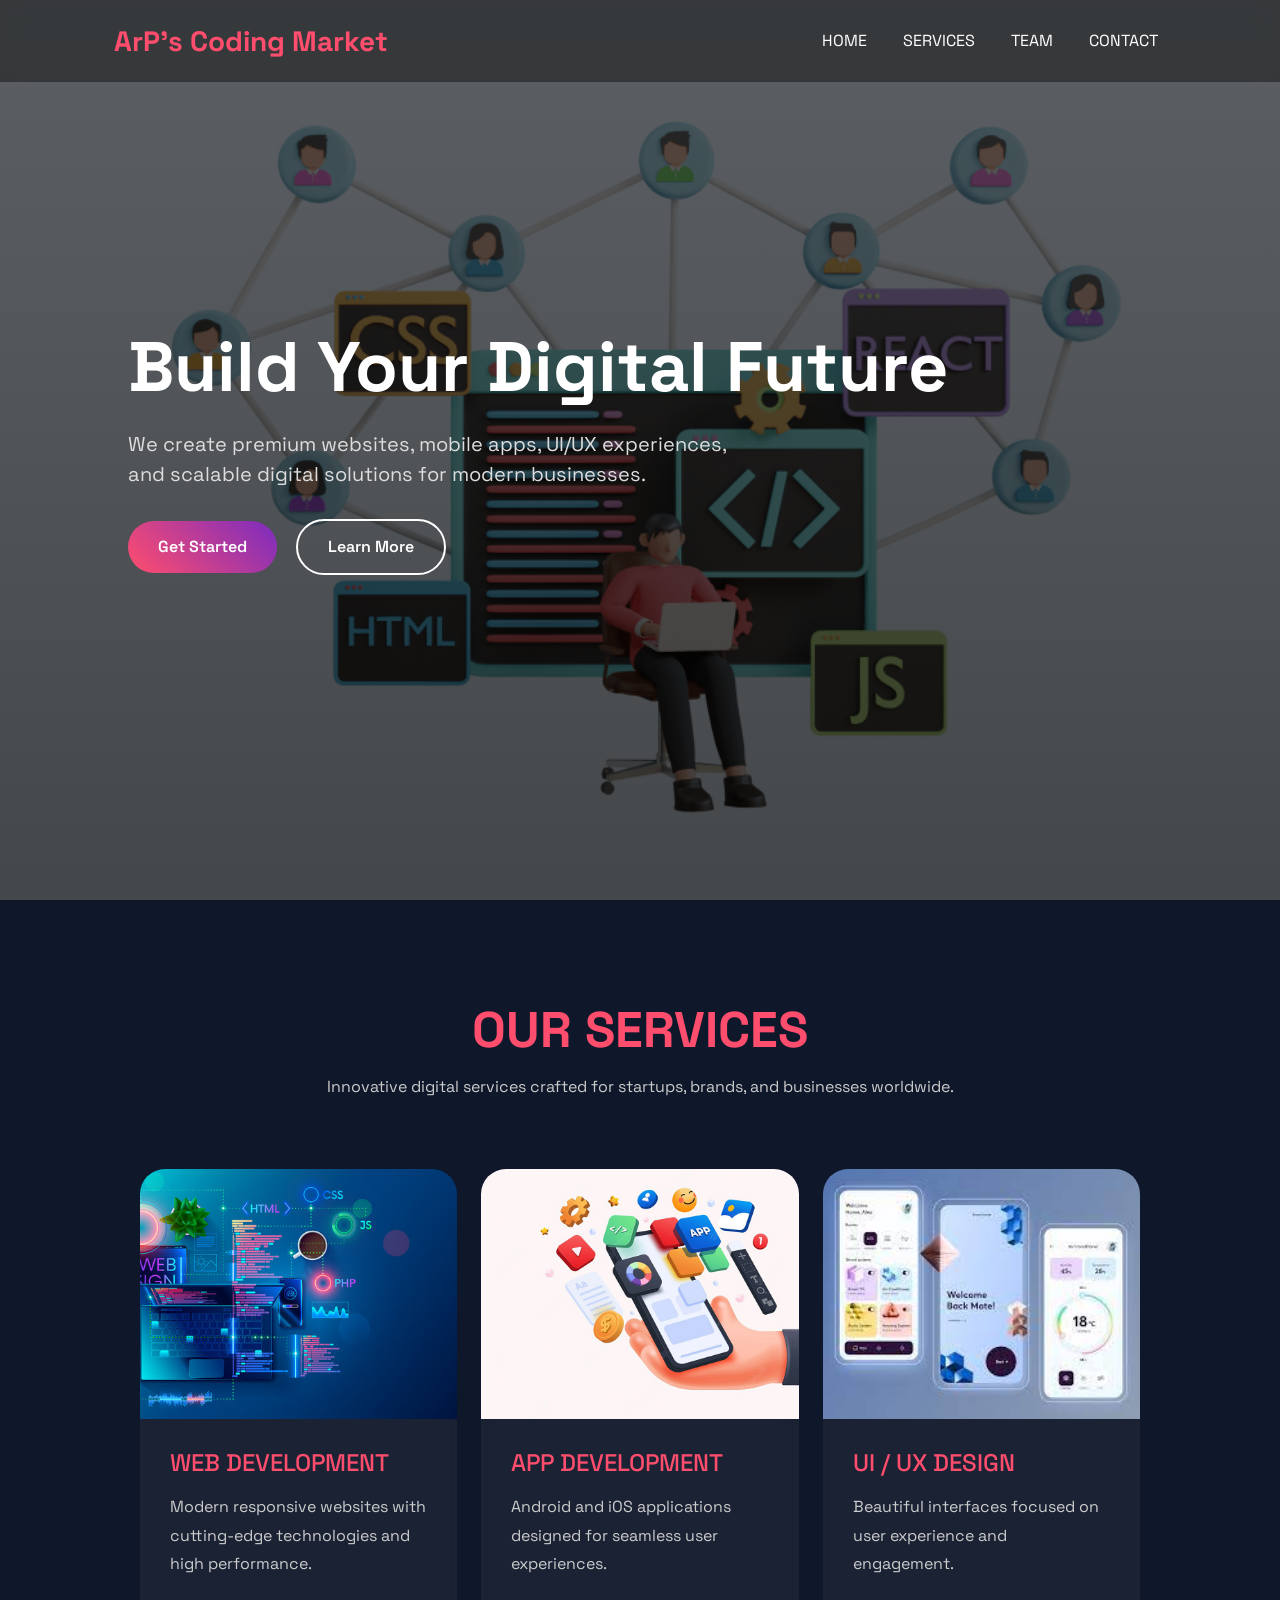
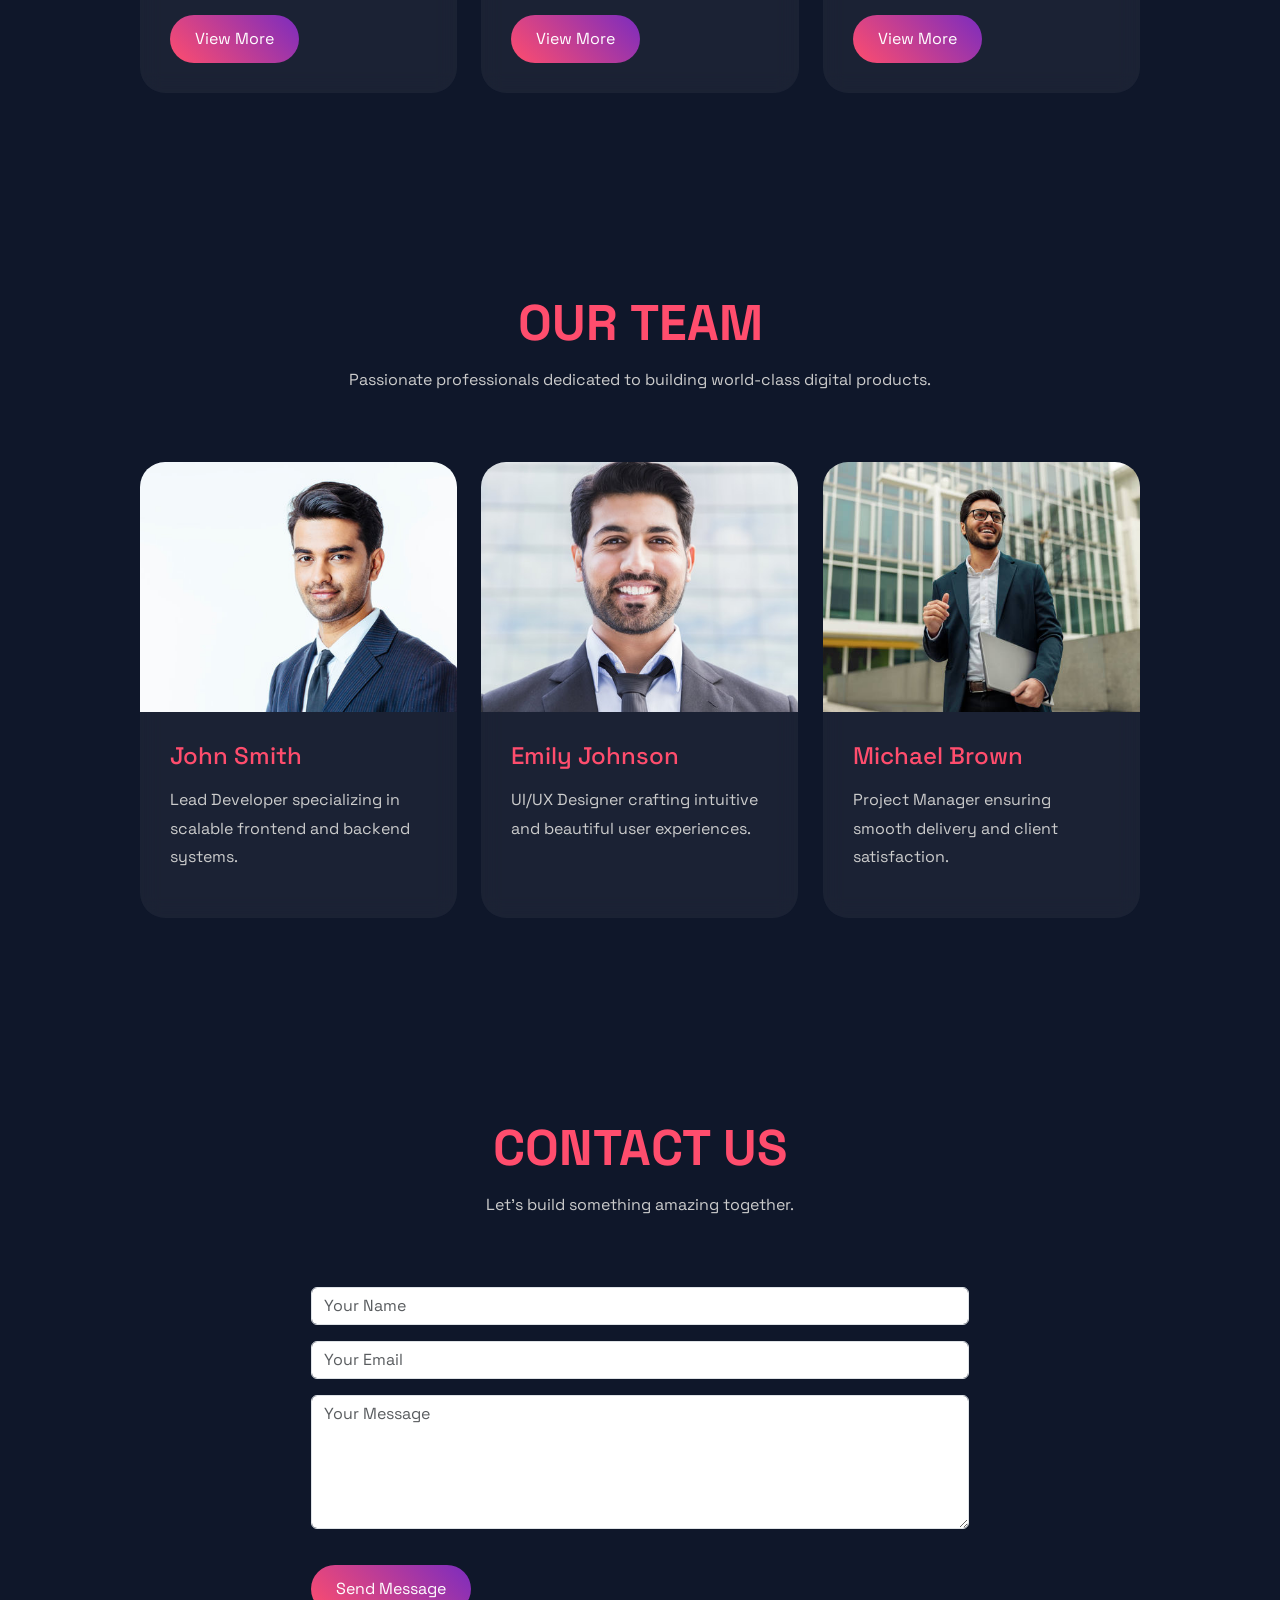
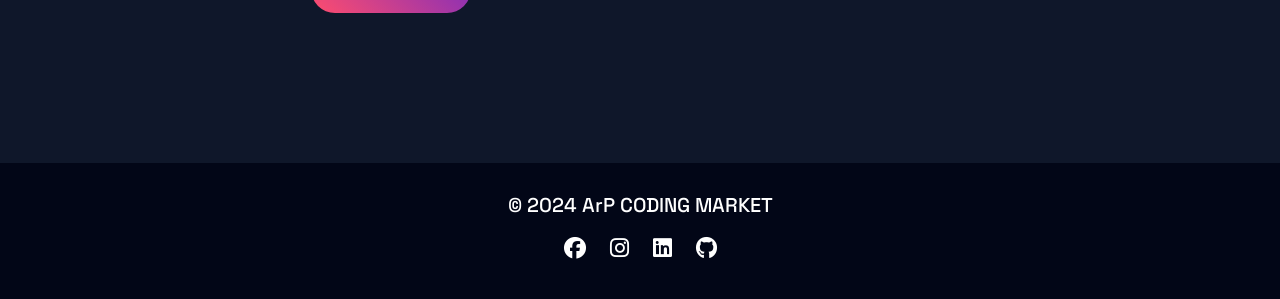
<file: index.html>
<!DOCTYPE html>
<html lang="en">

<head>
    <meta charset="UTF-8">
    <meta name="viewport" content="width=device-width, initial-scale=1.0">

    <title>ArP's Coding Market</title>

    <!-- Bootstrap 5 -->
    <link href="https://cdn.jsdelivr.net/npm/bootstrap@5.3.3/dist/css/bootstrap.min.css" rel="stylesheet">

    <!-- Font Awesome -->
    <link rel="stylesheet"
        href="https://cdnjs.cloudflare.com/ajax/libs/font-awesome/6.5.2/css/all.min.css">

    <!-- Google Font -->
    <link
        href="https://fonts.googleapis.com/css2?family=Space+Grotesk:wght@300;400;500;600;700&display=swap"
        rel="stylesheet">

    <!-- AOS Animation -->
    <link href="https://unpkg.com/aos@2.3.4/dist/aos.css" rel="stylesheet">

    <style>
        * {
            margin: 0;
            padding: 0;
            box-sizing: border-box;
            font-family: 'Space Grotesk', sans-serif;
        }

        body {
            background: #0f172a;
            color: white;
            overflow-x: hidden;
        }

        /* NAVBAR */

        .navbar {
            background: rgba(0, 0, 0, 0.4);
            backdrop-filter: blur(10px);
            padding: 15px 8%;
        }

        .navbar-brand {
            color: #ff4d6d !important;
            font-size: 28px;
            font-weight: bold;
        }

        .nav-link {
            color: white !important;
            margin-left: 20px;
            transition: 0.3s;
        }

        .nav-link:hover {
            color: #ff4d6d !important;
        }

        /* HERO SECTION */

        .hero {
            height: 100vh;
            background: linear-gradient(rgba(0, 0, 0, 0.6),
                    rgba(0, 0, 0, 0.7)),
                url('Assets/Banner/img1.png');

            background-size: cover;
            background-position: center;
            display: flex;
            align-items: center;
            padding: 0 10%;
        }

        .hero-content h1 {
            font-size: 70px;
            font-weight: 700;
        }

        .hero-content p {
            font-size: 20px;
            margin-top: 20px;
            color: #ddd;
            max-width: 600px;
        }

        .hero-buttons {
            margin-top: 30px;
        }

        .hero-buttons .btn {
            padding: 14px 30px;
            border-radius: 50px;
            margin-right: 15px;
            font-weight: 600;
        }

        .btn-primary-custom {
            background: linear-gradient(45deg, #ff4d6d, #7b2cbf);
            border: none;
            color: white;
        }

        .btn-outline-custom {
            border: 2px solid white;
            color: white;
        }

        .btn-outline-custom:hover {
            background: white;
            color: black;
        }

        /* SECTION */

        section {
            padding: 100px 10%;
        }

        .section-title {
            text-align: center;
            margin-bottom: 70px;
        }

        .section-title h2 {
            font-size: 50px;
            color: #ff4d6d;
            font-weight: 700;
        }

        .section-title p {
            color: #ccc;
            margin-top: 15px;
        }

        /* CARDS */

        .service-card,
        .team-card {
            background: rgba(255, 255, 255, 0.05);
            border-radius: 25px;
            overflow: hidden;
            transition: 0.4s;
            height: 100%;
            backdrop-filter: blur(10px);
        }

        .service-card:hover,
        .team-card:hover {
            transform: translateY(-10px);
            box-shadow: 0 20px 40px rgba(0, 0, 0, 0.4);
        }

        .service-card img,
        .team-card img {
            width: 100%;
            height: 250px;
            object-fit: cover;
        }

        .card-content {
            padding: 30px;
        }

        .card-content h4 {
            color: #ff4d6d;
            margin-bottom: 15px;
        }

        .card-content p {
            color: #ccc;
            line-height: 1.8;
        }

        /* BUTTON */

        .custom-btn {
            margin-top: 20px;
            background: linear-gradient(45deg, #ff4d6d, #7b2cbf);
            border: none;
            padding: 12px 25px;
            border-radius: 50px;
            color: white;
            transition: 0.3s;
        }

        .custom-btn:hover {
            transform: scale(1.05);
        }

        /* FOOTER */

        footer {
            background: #020617;
            text-align: center;
            padding: 30px;
            margin-top: 50px;
        }

        footer h5 {
            margin-bottom: 10px;
        }

        .social-icons i {
            margin: 10px;
            font-size: 22px;
            transition: 0.3s;
            cursor: pointer;
        }

        .social-icons i:hover {
            color: #ff4d6d;
        }

        /* RESPONSIVE */

        @media(max-width:768px) {

            .hero {
                text-align: center;
                padding: 0 5%;
            }

            .hero-content h1 {
                font-size: 45px;
            }

            .hero-content p {
                font-size: 16px;
            }

            .section-title h2 {
                font-size: 35px;
            }
        }
    </style>
</head>

<body>

    <!-- NAVBAR -->

    <nav class="navbar navbar-expand-lg fixed-top navbar-dark">
        <div class="container-fluid">

            <a class="navbar-brand" href="#">ArP's Coding Market</a>

            <button class="navbar-toggler" type="button" data-bs-toggle="collapse"
                data-bs-target="#navbarNav">

                <span class="navbar-toggler-icon"></span>

            </button>

            <div class="collapse navbar-collapse justify-content-end"
                id="navbarNav">

                <ul class="navbar-nav">

                    <li class="nav-item">
                        <a class="nav-link" href="#">HOME</a>
                    </li>

                    <li class="nav-item">
                        <a class="nav-link" href="#services">SERVICES</a>
                    </li>

                    <li class="nav-item">
                        <a class="nav-link" href="#team">TEAM</a>
                    </li>

                    <li class="nav-item">
                        <a class="nav-link" href="#contact">CONTACT</a>
                    </li>

                </ul>

            </div>

        </div>
    </nav>

    <!-- HERO -->

    <section class="hero">

        <div class="hero-content" data-aos="fade-right">

            <h1>Build Your Digital Future</h1>

            <p>
                We create premium websites, mobile apps,
                UI/UX experiences, and scalable digital solutions
                for modern businesses.
            </p>

            <div class="hero-buttons">

                <button class="btn btn-primary-custom">
                    Get Started
                </button>

                <button class="btn btn-outline-custom">
                    Learn More
                </button>

            </div>

        </div>

    </section>

    <!-- SERVICES -->

    <section id="services">

        <div class="section-title" data-aos="fade-up">

            <h2>OUR SERVICES</h2>

            <p>
                Innovative digital services crafted for startups,
                brands, and businesses worldwide.
            </p>

        </div>

        <div class="container">

            <div class="row g-4">

                <div class="col-md-4" data-aos="zoom-in">

                    <div class="service-card">

                        <img src="Assets/OurServiceCard/Car_Img1.jpg">

                        <div class="card-content">

                            <h4>WEB DEVELOPMENT</h4>

                            <p>
                                Modern responsive websites with
                                cutting-edge technologies and high performance.
                            </p>

                            <button class="custom-btn">
                                View More
                            </button>

                        </div>

                    </div>

                </div>

                <div class="col-md-4" data-aos="zoom-in">

                    <div class="service-card">

                        <img src="Assets/OurServiceCard/Service_App.jpg">

                        <div class="card-content">

                            <h4>APP DEVELOPMENT</h4>

                            <p>
                                Android and iOS applications designed
                                for seamless user experiences.
                            </p>

                            <button class="custom-btn">
                                View More
                            </button>

                        </div>

                    </div>

                </div>

                <div class="col-md-4" data-aos="zoom-in">

                    <div class="service-card">

                        <img src="Assets/OurServiceCard/UI.jpg">

                        <div class="card-content">

                            <h4>UI / UX DESIGN</h4>

                            <p>
                                Beautiful interfaces focused on
                                user experience and engagement.
                            </p>

                            <button class="custom-btn">
                                View More
                            </button>

                        </div>

                    </div>

                </div>

            </div>

        </div>

    </section>

    <!-- TEAM -->

    <section id="team">

        <div class="section-title" data-aos="fade-up">

            <h2>OUR TEAM</h2>

            <p>
                Passionate professionals dedicated to building
                world-class digital products.
            </p>

        </div>

        <div class="container">

            <div class="row g-4">

                <div class="col-md-4" data-aos="flip-left">

                    <div class="team-card">

                        <img src="Assets/OurTeam/TeamImg1.jpg">

                        <div class="card-content">

                            <h4>John Smith</h4>

                            <p>
                                Lead Developer specializing in scalable
                                frontend and backend systems.
                            </p>

                        </div>

                    </div>

                </div>

                <div class="col-md-4" data-aos="flip-left">

                    <div class="team-card">

                        <img src="Assets/OurTeam/TeamImg2.jpg">

                        <div class="card-content">

                            <h4>Emily Johnson</h4>

                            <p>
                                UI/UX Designer crafting intuitive
                                and beautiful user experiences.
                            </p>

                        </div>

                    </div>

                </div>

                <div class="col-md-4" data-aos="flip-left">

                    <div class="team-card">

                        <img src="Assets/OurTeam/TeamImg3.jpg">

                        <div class="card-content">

                            <h4>Michael Brown</h4>

                            <p>
                                Project Manager ensuring smooth delivery
                                and client satisfaction.
                            </p>

                        </div>

                    </div>

                </div>

            </div>

        </div>

    </section>

    <!-- CONTACT -->

    <section id="contact">

        <div class="section-title" data-aos="fade-up">

            <h2>CONTACT US</h2>

            <p>
                Let's build something amazing together.
            </p>

        </div>

        <div class="container">

            <div class="row justify-content-center">

                <div class="col-md-8">

                    <form data-aos="fade-up">

                        <div class="mb-3">
                            <input type="text" class="form-control"
                                placeholder="Your Name">
                        </div>

                        <div class="mb-3">
                            <input type="email" class="form-control"
                                placeholder="Your Email">
                        </div>

                        <div class="mb-3">
                            <textarea class="form-control"
                                rows="5"
                                placeholder="Your Message"></textarea>
                        </div>

                        <button class="custom-btn">
                            Send Message
                        </button>

                    </form>

                </div>

            </div>

        </div>

    </section>

    <!-- FOOTER -->

    <footer>

        <h5>© 2024 ArP CODING MARKET</h5>

        <div class="social-icons">

            <i class="fab fa-facebook"></i>
            <i class="fab fa-instagram"></i>
            <i class="fab fa-linkedin"></i>
            <i class="fab fa-github"></i>

        </div>

    </footer>

    <!-- Bootstrap -->
    <script src="https://cdn.jsdelivr.net/npm/bootstrap@5.3.3/dist/js/bootstrap.bundle.min.js"></script>

    <!-- AOS -->
    <script src="https://unpkg.com/aos@2.3.4/dist/aos.js"></script>

    <script>
        AOS.init({
            duration: 1000,
            once: true
        });
    </script>

</body>

</html>
</file>
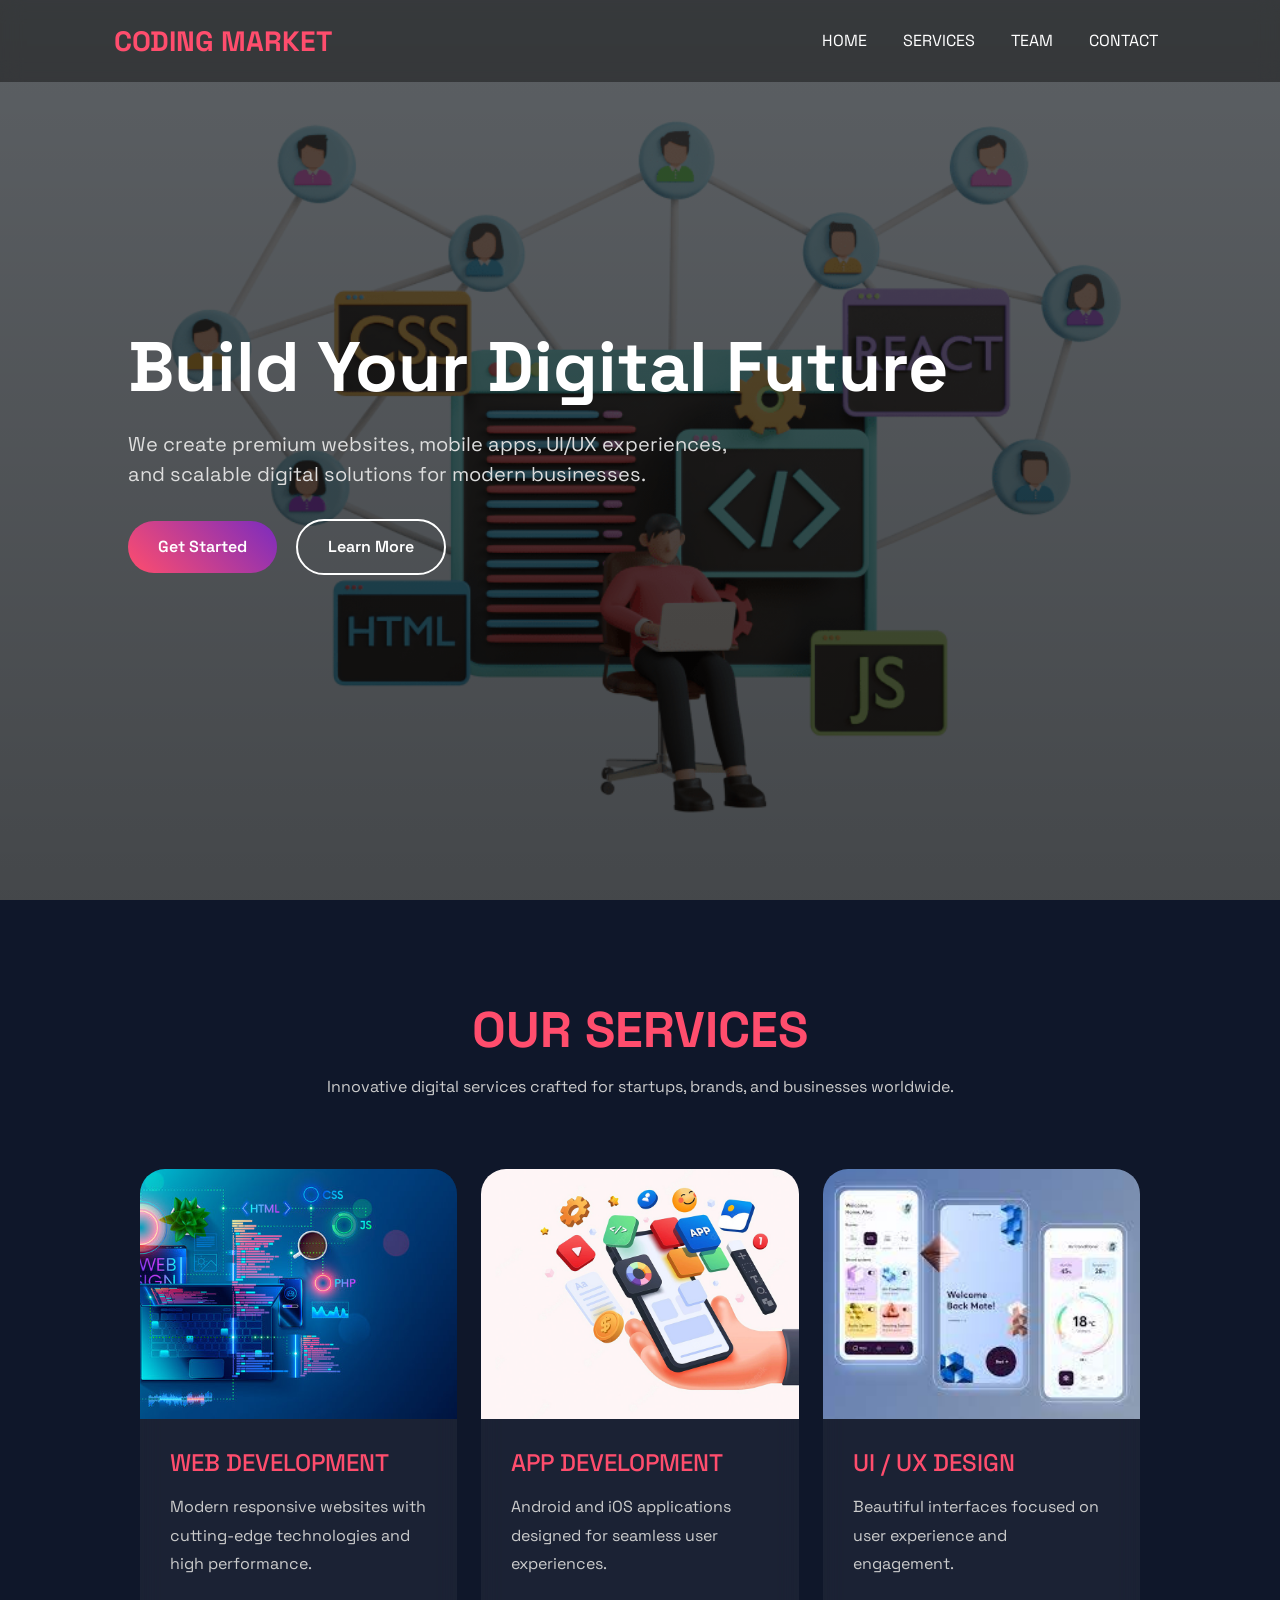
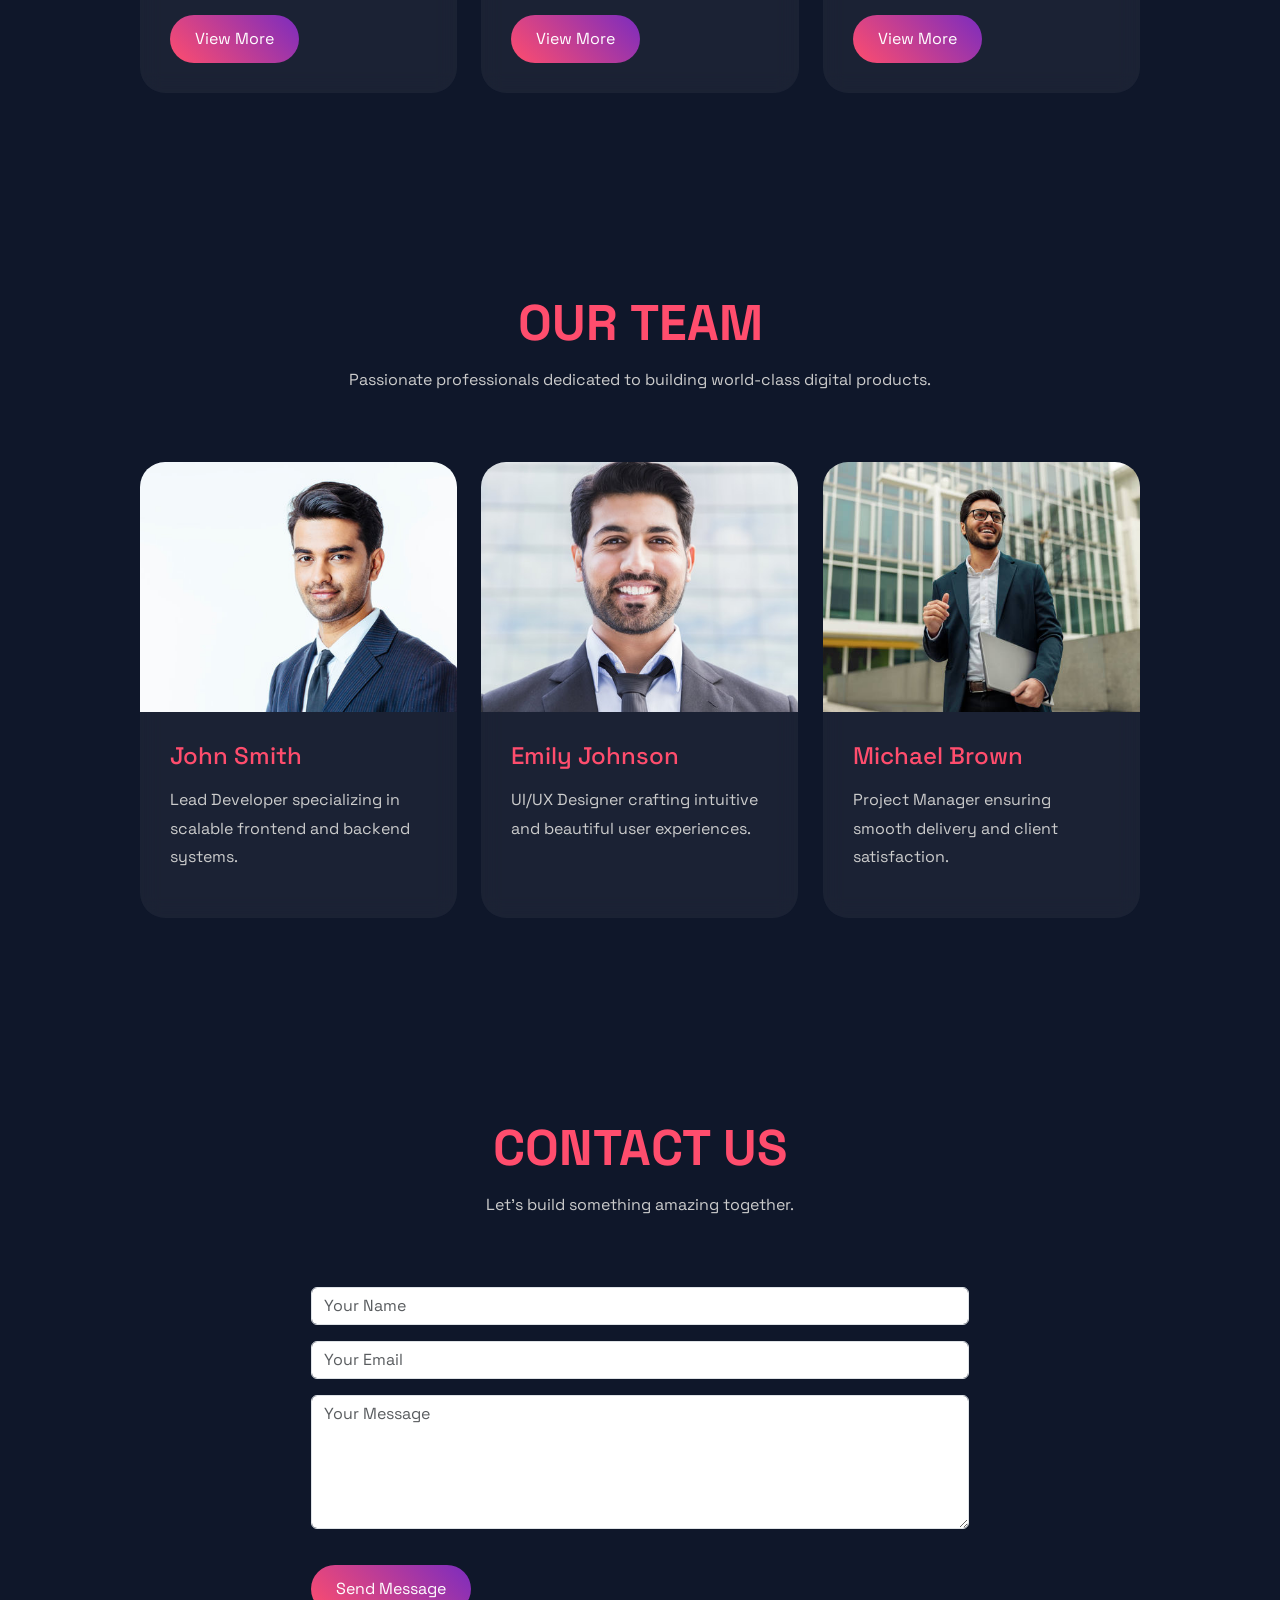
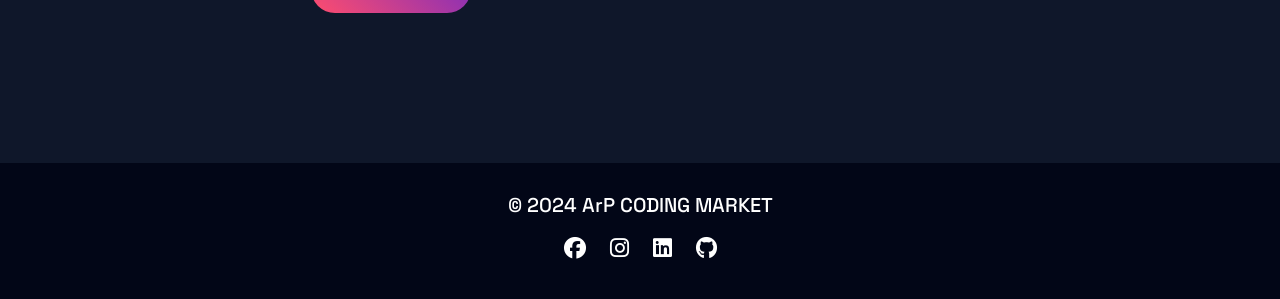
<file: Home_Index.html>
<!DOCTYPE html>
<html lang="en">

<head>
    <meta charset="UTF-8">
    <meta name="viewport" content="width=device-width, initial-scale=1.0">

    <title>ArP's Coding Market</title>

    <!-- Bootstrap 5 -->
    <link href="https://cdn.jsdelivr.net/npm/bootstrap@5.3.3/dist/css/bootstrap.min.css" rel="stylesheet">

    <!-- Font Awesome -->
    <link rel="stylesheet"
        href="https://cdnjs.cloudflare.com/ajax/libs/font-awesome/6.5.2/css/all.min.css">

    <!-- Google Font -->
    <link
        href="https://fonts.googleapis.com/css2?family=Space+Grotesk:wght@300;400;500;600;700&display=swap"
        rel="stylesheet">

    <!-- AOS Animation -->
    <link href="https://unpkg.com/aos@2.3.4/dist/aos.css" rel="stylesheet">

    <style>
        * {
            margin: 0;
            padding: 0;
            box-sizing: border-box;
            font-family: 'Space Grotesk', sans-serif;
        }

        body {
            background: #0f172a;
            color: white;
            overflow-x: hidden;
        }

        /* NAVBAR */

        .navbar {
            background: rgba(0, 0, 0, 0.4);
            backdrop-filter: blur(10px);
            padding: 15px 8%;
        }

        .navbar-brand {
            color: #ff4d6d !important;
            font-size: 28px;
            font-weight: bold;
        }

        .nav-link {
            color: white !important;
            margin-left: 20px;
            transition: 0.3s;
        }

        .nav-link:hover {
            color: #ff4d6d !important;
        }

        /* HERO SECTION */

        .hero {
            height: 100vh;
            background: linear-gradient(rgba(0, 0, 0, 0.6),
                    rgba(0, 0, 0, 0.7)),
                url('Assets/Banner/img1.png');

            background-size: cover;
            background-position: center;
            display: flex;
            align-items: center;
            padding: 0 10%;
        }

        .hero-content h1 {
            font-size: 70px;
            font-weight: 700;
        }

        .hero-content p {
            font-size: 20px;
            margin-top: 20px;
            color: #ddd;
            max-width: 600px;
        }

        .hero-buttons {
            margin-top: 30px;
        }

        .hero-buttons .btn {
            padding: 14px 30px;
            border-radius: 50px;
            margin-right: 15px;
            font-weight: 600;
        }

        .btn-primary-custom {
            background: linear-gradient(45deg, #ff4d6d, #7b2cbf);
            border: none;
            color: white;
        }

        .btn-outline-custom {
            border: 2px solid white;
            color: white;
        }

        .btn-outline-custom:hover {
            background: white;
            color: black;
        }

        /* SECTION */

        section {
            padding: 100px 10%;
        }

        .section-title {
            text-align: center;
            margin-bottom: 70px;
        }

        .section-title h2 {
            font-size: 50px;
            color: #ff4d6d;
            font-weight: 700;
        }

        .section-title p {
            color: #ccc;
            margin-top: 15px;
        }

        /* CARDS */

        .service-card,
        .team-card {
            background: rgba(255, 255, 255, 0.05);
            border-radius: 25px;
            overflow: hidden;
            transition: 0.4s;
            height: 100%;
            backdrop-filter: blur(10px);
        }

        .service-card:hover,
        .team-card:hover {
            transform: translateY(-10px);
            box-shadow: 0 20px 40px rgba(0, 0, 0, 0.4);
        }

        .service-card img,
        .team-card img {
            width: 100%;
            height: 250px;
            object-fit: cover;
        }

        .card-content {
            padding: 30px;
        }

        .card-content h4 {
            color: #ff4d6d;
            margin-bottom: 15px;
        }

        .card-content p {
            color: #ccc;
            line-height: 1.8;
        }

        /* BUTTON */

        .custom-btn {
            margin-top: 20px;
            background: linear-gradient(45deg, #ff4d6d, #7b2cbf);
            border: none;
            padding: 12px 25px;
            border-radius: 50px;
            color: white;
            transition: 0.3s;
        }

        .custom-btn:hover {
            transform: scale(1.05);
        }

        /* FOOTER */

        footer {
            background: #020617;
            text-align: center;
            padding: 30px;
            margin-top: 50px;
        }

        footer h5 {
            margin-bottom: 10px;
        }

        .social-icons i {
            margin: 10px;
            font-size: 22px;
            transition: 0.3s;
            cursor: pointer;
        }

        .social-icons i:hover {
            color: #ff4d6d;
        }

        /* RESPONSIVE */

        @media(max-width:768px) {

            .hero {
                text-align: center;
                padding: 0 5%;
            }

            .hero-content h1 {
                font-size: 45px;
            }

            .hero-content p {
                font-size: 16px;
            }

            .section-title h2 {
                font-size: 35px;
            }
        }
    </style>
</head>

<body>

    <!-- NAVBAR -->

    <nav class="navbar navbar-expand-lg fixed-top navbar-dark">
        <div class="container-fluid">

            <a class="navbar-brand" href="#">CODING MARKET</a>

            <button class="navbar-toggler" type="button" data-bs-toggle="collapse"
                data-bs-target="#navbarNav">

                <span class="navbar-toggler-icon"></span>

            </button>

            <div class="collapse navbar-collapse justify-content-end"
                id="navbarNav">

                <ul class="navbar-nav">

                    <li class="nav-item">
                        <a class="nav-link" href="#">HOME</a>
                    </li>

                    <li class="nav-item">
                        <a class="nav-link" href="#services">SERVICES</a>
                    </li>

                    <li class="nav-item">
                        <a class="nav-link" href="#team">TEAM</a>
                    </li>

                    <li class="nav-item">
                        <a class="nav-link" href="#contact">CONTACT</a>
                    </li>

                </ul>

            </div>

        </div>
    </nav>

    <!-- HERO -->

    <section class="hero">

        <div class="hero-content" data-aos="fade-right">

            <h1>Build Your Digital Future</h1>

            <p>
                We create premium websites, mobile apps,
                UI/UX experiences, and scalable digital solutions
                for modern businesses.
            </p>

            <div class="hero-buttons">

                <button class="btn btn-primary-custom">
                    Get Started
                </button>

                <button class="btn btn-outline-custom">
                    Learn More
                </button>

            </div>

        </div>

    </section>

    <!-- SERVICES -->

    <section id="services">

        <div class="section-title" data-aos="fade-up">

            <h2>OUR SERVICES</h2>

            <p>
                Innovative digital services crafted for startups,
                brands, and businesses worldwide.
            </p>

        </div>

        <div class="container">

            <div class="row g-4">

                <div class="col-md-4" data-aos="zoom-in">

                    <div class="service-card">

                        <img src="Assets/OurServiceCard/Car_Img1.jpg">

                        <div class="card-content">

                            <h4>WEB DEVELOPMENT</h4>

                            <p>
                                Modern responsive websites with
                                cutting-edge technologies and high performance.
                            </p>

                            <button class="custom-btn">
                                View More
                            </button>

                        </div>

                    </div>

                </div>

                <div class="col-md-4" data-aos="zoom-in">

                    <div class="service-card">

                        <img src="Assets/OurServiceCard/Service_App.jpg">

                        <div class="card-content">

                            <h4>APP DEVELOPMENT</h4>

                            <p>
                                Android and iOS applications designed
                                for seamless user experiences.
                            </p>

                            <button class="custom-btn">
                                View More
                            </button>

                        </div>

                    </div>

                </div>

                <div class="col-md-4" data-aos="zoom-in">

                    <div class="service-card">

                        <img src="Assets/OurServiceCard/UI.jpg">

                        <div class="card-content">

                            <h4>UI / UX DESIGN</h4>

                            <p>
                                Beautiful interfaces focused on
                                user experience and engagement.
                            </p>

                            <button class="custom-btn">
                                View More
                            </button>

                        </div>

                    </div>

                </div>

            </div>

        </div>

    </section>

    <!-- TEAM -->

    <section id="team">

        <div class="section-title" data-aos="fade-up">

            <h2>OUR TEAM</h2>

            <p>
                Passionate professionals dedicated to building
                world-class digital products.
            </p>

        </div>

        <div class="container">

            <div class="row g-4">

                <div class="col-md-4" data-aos="flip-left">

                    <div class="team-card">

                        <img src="Assets/OurTeam/TeamImg1.jpg">

                        <div class="card-content">

                            <h4>John Smith</h4>

                            <p>
                                Lead Developer specializing in scalable
                                frontend and backend systems.
                            </p>

                        </div>

                    </div>

                </div>

                <div class="col-md-4" data-aos="flip-left">

                    <div class="team-card">

                        <img src="Assets/OurTeam/TeamImg2.jpg">

                        <div class="card-content">

                            <h4>Emily Johnson</h4>

                            <p>
                                UI/UX Designer crafting intuitive
                                and beautiful user experiences.
                            </p>

                        </div>

                    </div>

                </div>

                <div class="col-md-4" data-aos="flip-left">

                    <div class="team-card">

                        <img src="Assets/OurTeam/TeamImg3.jpg">

                        <div class="card-content">

                            <h4>Michael Brown</h4>

                            <p>
                                Project Manager ensuring smooth delivery
                                and client satisfaction.
                            </p>

                        </div>

                    </div>

                </div>

            </div>

        </div>

    </section>

    <!-- CONTACT -->

    <section id="contact">

        <div class="section-title" data-aos="fade-up">

            <h2>CONTACT US</h2>

            <p>
                Let's build something amazing together.
            </p>

        </div>

        <div class="container">

            <div class="row justify-content-center">

                <div class="col-md-8">

                    <form data-aos="fade-up">

                        <div class="mb-3">
                            <input type="text" class="form-control"
                                placeholder="Your Name">
                        </div>

                        <div class="mb-3">
                            <input type="email" class="form-control"
                                placeholder="Your Email">
                        </div>

                        <div class="mb-3">
                            <textarea class="form-control"
                                rows="5"
                                placeholder="Your Message"></textarea>
                        </div>

                        <button class="custom-btn">
                            Send Message
                        </button>

                    </form>

                </div>

            </div>

        </div>

    </section>

    <!-- FOOTER -->

    <footer>

        <h5>© 2024 ArP CODING MARKET</h5>

        <div class="social-icons">

            <i class="fab fa-facebook"></i>
            <i class="fab fa-instagram"></i>
            <i class="fab fa-linkedin"></i>
            <i class="fab fa-github"></i>

        </div>

    </footer>

    <!-- Bootstrap -->
    <script src="https://cdn.jsdelivr.net/npm/bootstrap@5.3.3/dist/js/bootstrap.bundle.min.js"></script>

    <!-- AOS -->
    <script src="https://unpkg.com/aos@2.3.4/dist/aos.js"></script>

    <script>
        AOS.init({
            duration: 1000,
            once: true
        });
    </script>

</body>

</html>
</file>
